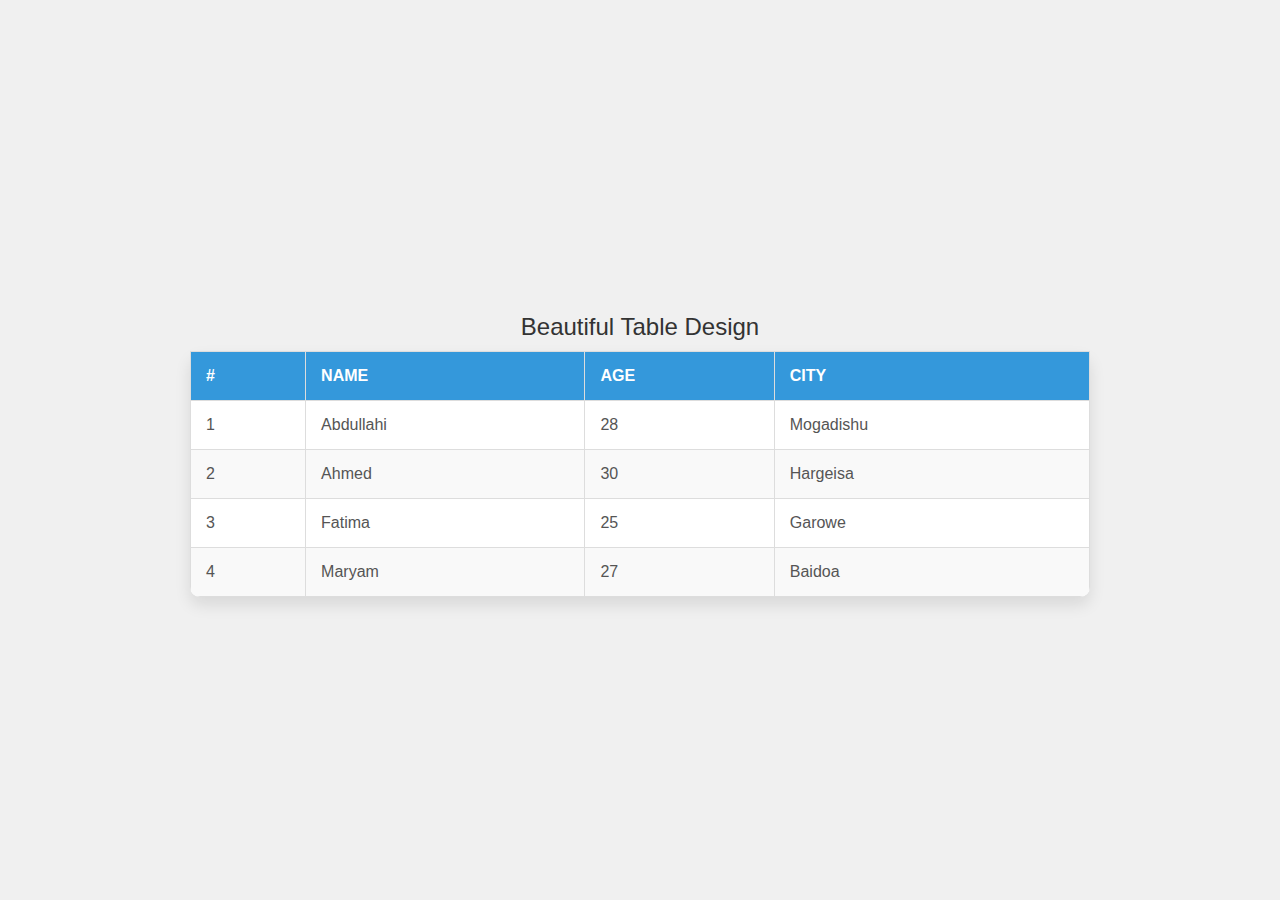
<file: grid.html>
<!DOCTYPE html>
<html lang="en">
<head>
    <meta charset="UTF-8">
    <meta name="viewport" content="width=device-width, initial-scale=1.0">
    <title>Beautiful Table Design</title>
    <style>
        body {
            font-family: 'Arial', sans-serif;
            background-color: #f0f0f0;
            display: flex;
            justify-content: center;
            align-items: center;
            height: 100vh;
            margin: 0;
        }
        table {
            border-collapse: collapse;
            width: 80%;
            max-width: 900px;
            background-color: #fff;
            box-shadow: 0 8px 16px rgba(0,0,0,0.1);
            border-radius: 10px;
            overflow: hidden;
        }
        th, td {
            padding: 15px;
            text-align: start;
            border: 1px solid #ddd;
            /* border-left: 1px solid #ddd; */
        }
        th {
            background-color: #3498db;
            color: #fff;
            text-transform: uppercase;
        }
        tr:hover {
            background-color: #f1f1f1;
        }
        tr:nth-child(even) {
            background-color: #f9f9f9;
        }
        td {
            color: #555;
        }
        caption {
            font-size: 1.5rem;
            padding: 10px;
            color: #333;
        }
    </style>
</head>
<body>

    <table>
        <caption>Beautiful Table Design</caption>
        <thead>
            <tr>
                <th>#</th>
                <th>Name</th>
                <th>Age</th>
                <th>City</th>
            </tr>
        </thead>
        <tbody>
            <tr>
                <td>1</td>
                <td>Abdullahi</td>
                <td>28</td>
                <td>Mogadishu</td>
            </tr>
            <tr>
                <td>2</td>
                <td>Ahmed</td>
                <td>30</td>
                <td>Hargeisa</td>
            </tr>
            <tr>
                <td>3</td>
                <td>Fatima</td>
                <td>25</td>
                <td>Garowe</td>
            </tr>
            <tr>
                <td>4</td>
                <td>Maryam</td>
                <td>27</td>
                <td>Baidoa</td>
            </tr>
        </tbody>
    </table>

</body>
</html>
</file>
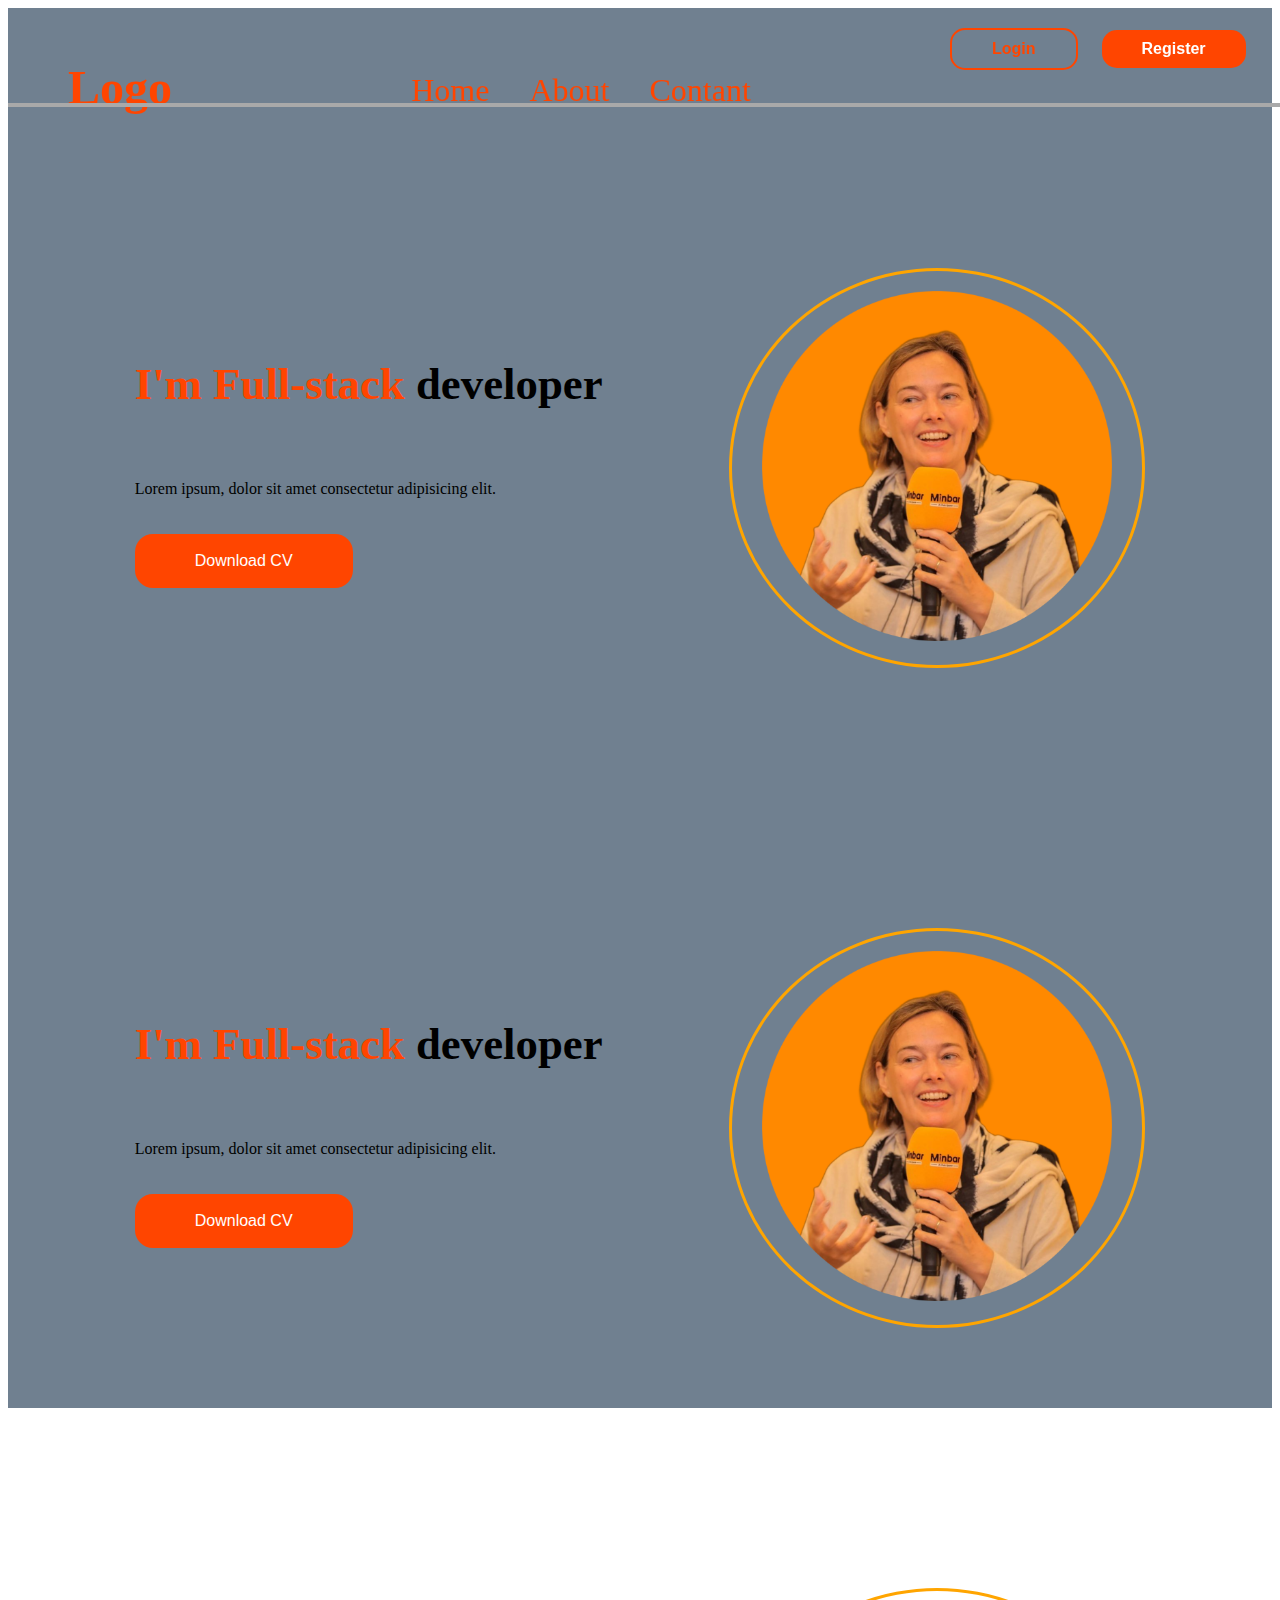
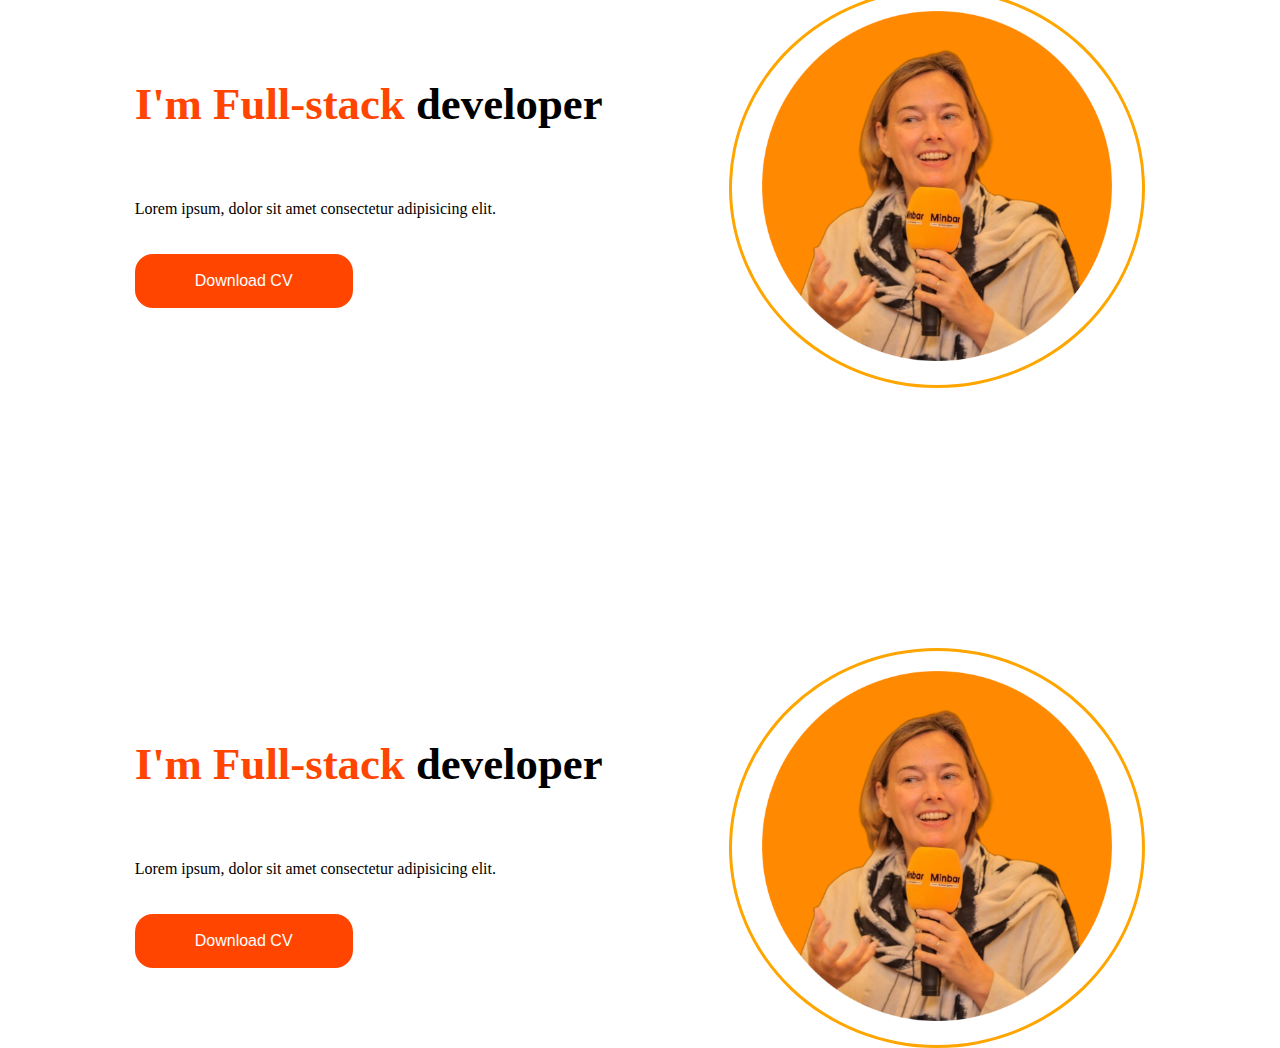
<file: header.html>
<!DOCTYPE html>
<html lang="en">

<head>
    <meta charset="UTF-8">
    <meta name="viewport" content="width=device-width, initial-scale=1.0">
    <title>Document</title>
    <style>
        * {
            padding: 10;
            margin: 10;
        }

        .main-header {
            background-color: slategrey;
            width: 100%;
            height: 1400px;
        }

        .header {
            display: flex;
            justify-content: space-between;
            padding: 20px 60px;
            position: fixed;
            width: 92%;
        }

        .header h1 {
            color: orangered;
            font-size: 3em;
            text-transform: capitalize;
        }

        .header ul {
            display: flex;
            gap: 40px;
            font-size: 2em;
            list-style: none;
            color: orangered;
            padding-top: 12px;
        }

        .btn-login {
            border: 2px orangered solid;
            background-color: transparent;
            color: orangered;
            font-size: 1em;
            font-weight: 900;
            border-radius: 15px;
            padding: 10px 40px;
        }

        .btn-register {
            background-color: orangered;
            border: none;
            color: white;
            font-size: 1em;
            font-weight: 900;
            border-radius: 15px;
            padding: 10px 40px;
            margin-left: 20px;
        }

        hr {
            border: 2px darkgrey solid;
            position: fixed;
            width: 100%;
            top: 95px;
        }

        .showcase {
            display: flex;
            justify-content: space-evenly;
            padding-top: 200px;
        }

        .left-side {
            padding-top: 120px;
        }

        .left-side h1 {
            font-size: 2.8em;
            padding-bottom: 40px;
            color: orangered;
        }

        span {
            color: black;
        }

        .left-side button {
            background-color: orangered;
            color: white;
            padding: 18px 60px;
            border-radius: 18px;
            border: none;
            font-size: 1em;
            margin-top: 20px;
        }

        .right-side {
            border: 3px orange solid;
            border-radius: 50%;
            padding: 20px 30px;
            margin-top: 60px;
        }

        .right-side img {
            width: 350px;
            /* padding-top: 80px; */
        }
    </style>
</head>

<body>
    <div class="main-header">
        <div class="header">
            <h1>logo</h1>
            <ul>
                <li>Home</li>
                <li>About</li>
                <li>Contant</li>
            </ul>
            <div>
                <button class="btn-login">Login</button>
                <button class="btn-register">Register</button>
            </div>
        </div>
        <hr>
        <div class="showcase">
            <div class="left-side">
                <h1>I'm Full-stack <span>developer</span></h1>
                <p>Lorem ipsum, dolor sit amet consectetur adipisicing elit.</p>
                <button>Download CV</button>
            </div>
            <div class="right-side">
                <img src="profile-pic (9).png" alt="">
            </div>
        </div>
        <div class="showcase">
            <div class="left-side">
                <h1>I'm Full-stack <span>developer</span></h1>
                <p>Lorem ipsum, dolor sit amet consectetur adipisicing elit.</p>
                <button>Download CV</button>
            </div>
            <div class="right-side">
                <img src="profile-pic (9).png" alt="">
            </div>
        </div>
        <div class="showcase">
            <div class="left-side">
                <h1>I'm Full-stack <span>developer</span></h1>
                <p>Lorem ipsum, dolor sit amet consectetur adipisicing elit.</p>
                <button>Download CV</button>
            </div>
            <div class="right-side">
                <img src="profile-pic (9).png" alt="">
            </div>
        </div>
        <div class="showcase">
            <div class="left-side">
                <h1>I'm Full-stack <span>developer</span></h1>
                <p>Lorem ipsum, dolor sit amet consectetur adipisicing elit.</p>
                <button>Download CV</button>
            </div>
            <div class="right-side">
                <img src="profile-pic (9).png" alt="">
            </div>
        </div>
    </div>
</body>

</html>
</file>
